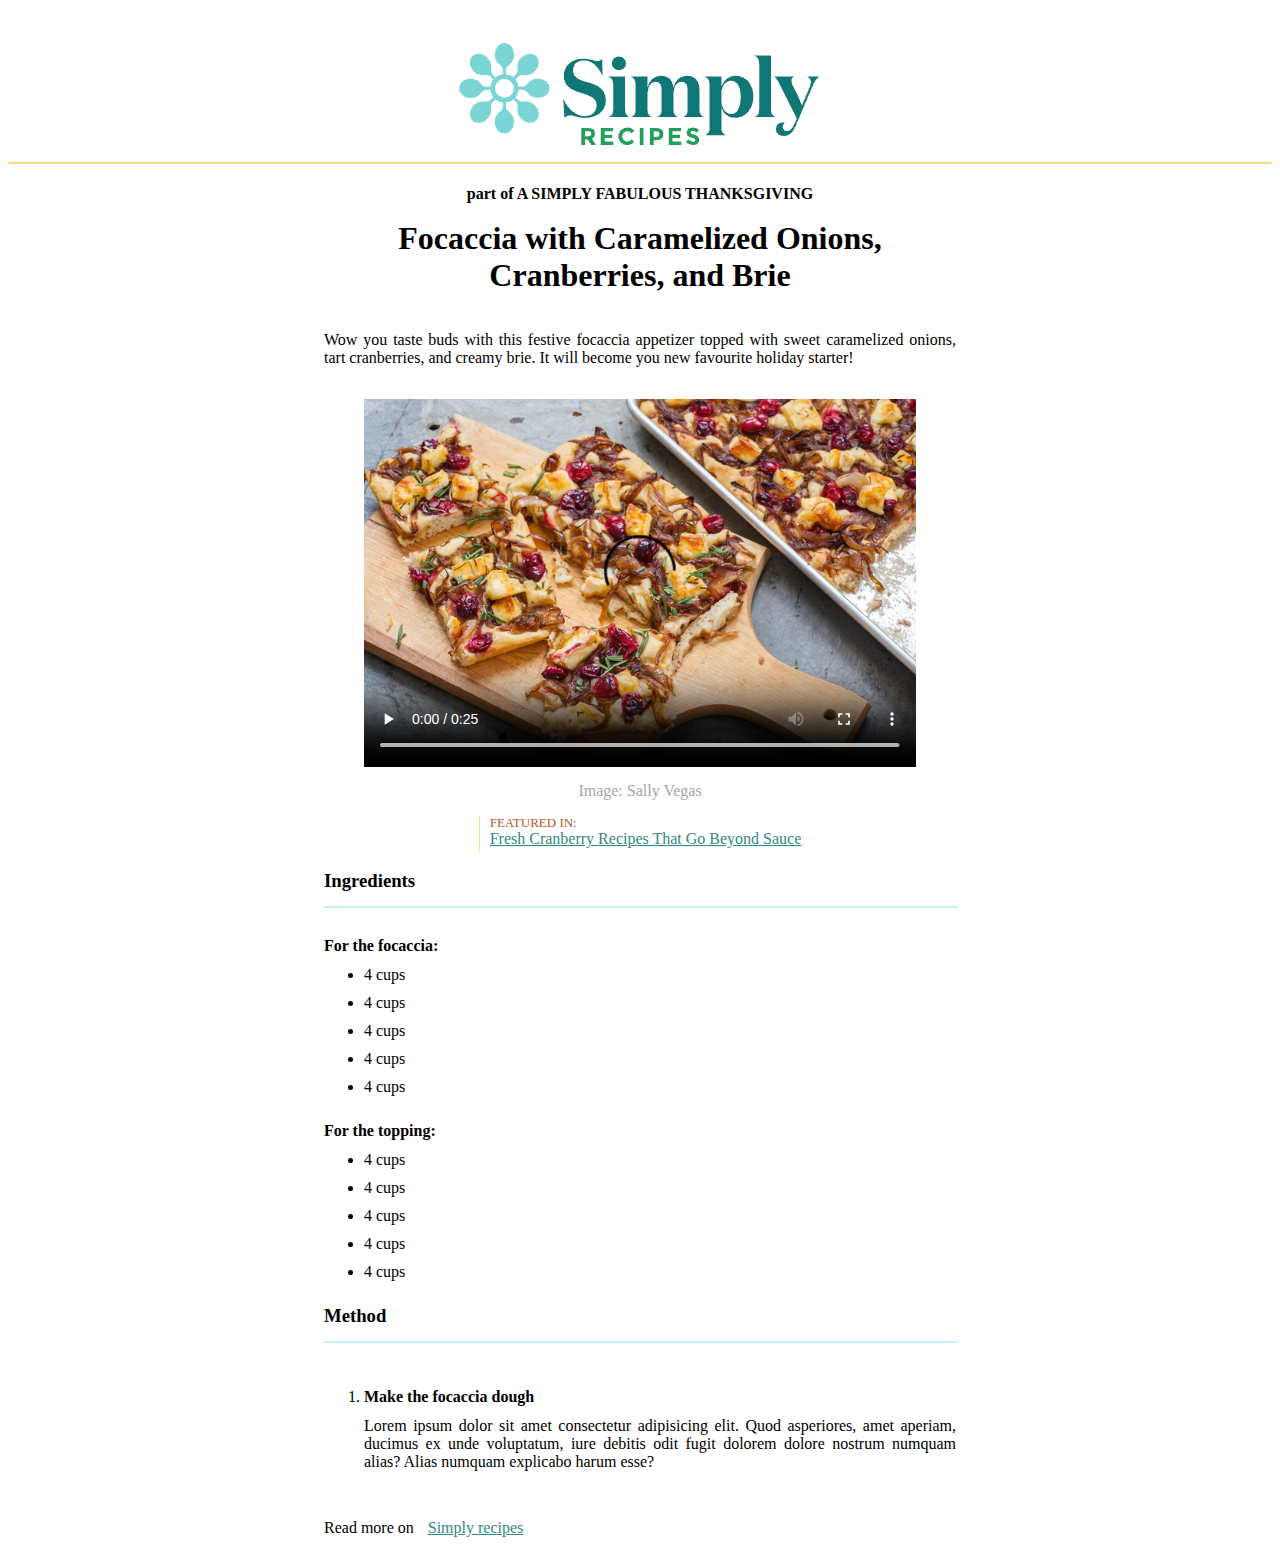
<file: giorno_3/index.html>
<!DOCTYPE html>
<html lang="it">
  <head>
    <meta charset="UTF-8" />
    <meta name="viewport" content="width=device-width, initial-scale=1.0" />
    <title>Creazione layout</title>
    <link rel="stylesheet" href="stylesheet.css" />
  </head>






  <body>



    <header>
      <img src="logo.png" alt="logo" />
      <hr />
      <h4>part of A SIMPLY FABULOUS THANKSGIVING</h4>
    </header>



    <main>
      <h1>
        Focaccia with Caramelized Onions, <br />
        Cranberries, and Brie
      </h1>
      <p>
        Wow you taste buds with this festive focaccia appetizer topped with
        sweet caramelized onions, tart cranberries, and creamy brie. It will
        become you new favourite holiday starter!
      </p>

      <figure>
        <!--<img id="focaccia" src="focaccia.png" alt="immagine di una focaccia" /> -->
        <video controls  poster="focaccia.png">
            <source src="brotsky-bakery.mp4" type="video/mp4">
          </video>
        <figcaption>Image: Sally Vegas</figcaption>
      </figure>
    </main>



    <aside>
      <!-- inserisco un aside perchè è un link che rimanda ad altri contenuti-->
      <div id="lineaverticale">
        <p>FEATURED IN:</p>
        <a href="">Fresh Cranberry Recipes That Go Beyond Sauce</a>
      </div>
    </aside>




    <section>
      <h3>Ingredients</h3>
      <hr />
      <h4>For the focaccia:</h4>
      <ul>
        <li>4 cups</li>
        <li>4 cups</li>
        <li>4 cups</li>
        <li>4 cups</li>
        <li>4 cups</li>
      </ul>

      <h4>For the topping:</h4>
      <ul>
        <li>4 cups</li>
        <li>4 cups</li>
        <li>4 cups</li>
        <li>4 cups</li>
        <li>4 cups</li>
      </ul>
    </section>



    <section>
      <h3>Method</h3>
      <hr />
      <ol>
        <li><h4>Make the focaccia dough</h4></li>
        <p>
          Lorem ipsum dolor sit amet consectetur adipisicing elit. Quod
          asperiores, amet aperiam, ducimus ex unde voluptatum, iure debitis
          odit fugit dolorem dolore nostrum numquam alias? Alias numquam
          explicabo harum esse?
        </p>
      </ol>      
    </section>



    <article>
        <p>Read more on <a href="url">Simply recipes</a>
        </p>
    </article>


  </body>
</html>
</file>
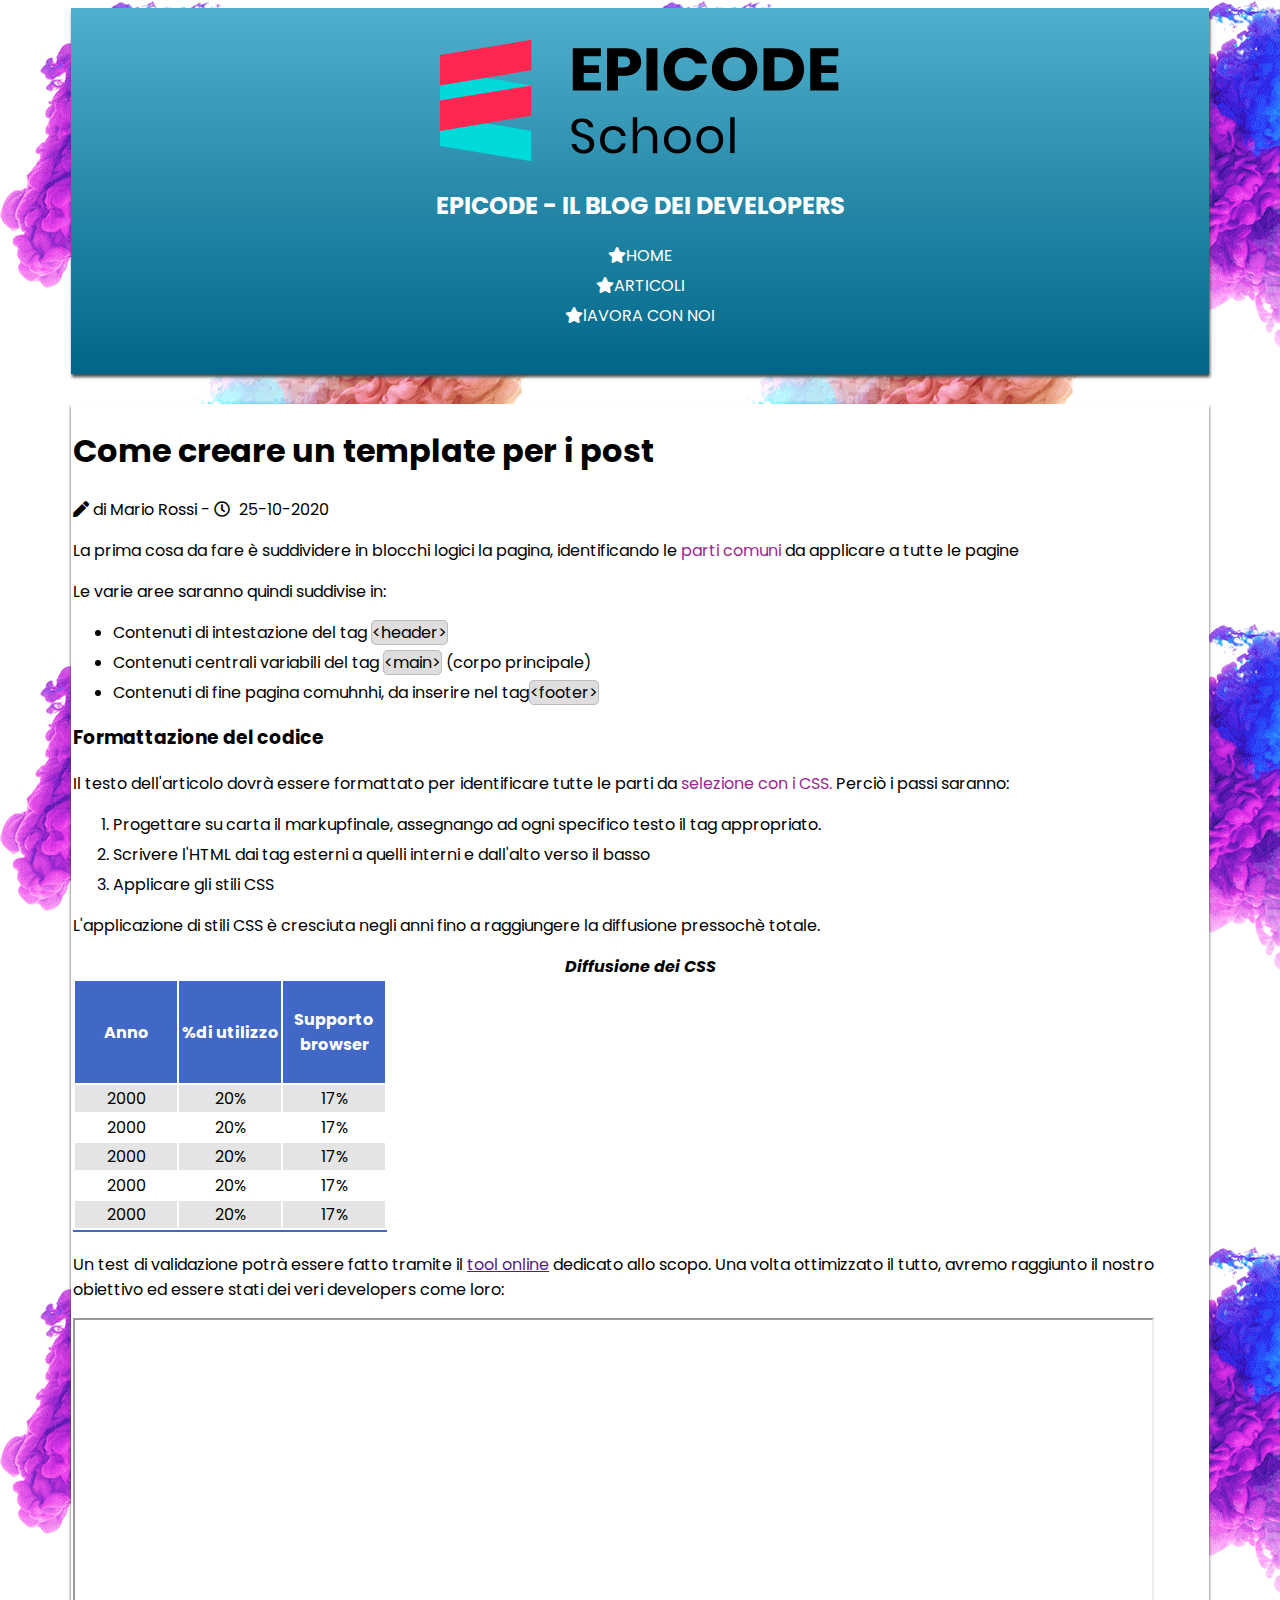
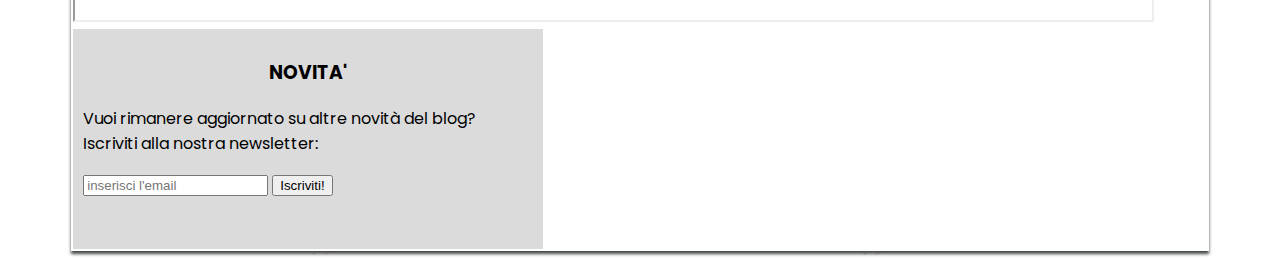
<file: giorno_4/FE-S1-L4-Esercizio/index.html>
<!DOCTYPE html>
<html lang="it">
  <head>
    <meta charset="UTF-8" />
    <meta http-equiv="X-UA-Compatible" content="IE=edge" />
    <meta name="viewport" content="width=device-width, initial-scale=1.0" />
    <title>Esercizio giorno 4</title>

    <link
      rel="stylesheet"
      href="https://cdnjs.cloudflare.com/ajax/libs/font-awesome/6.4.2/css/all.min.css"
      integrity="sha512-z3gLpd7yknf1YoNbCzqRKc4qyor8gaKU1qmn+CShxbuBusANI9QpRohGBreCFkKxLhei6S9CQXFEbbKuqLg0DA=="
      crossorigin="anonymous"
      referrerpolicy="no-referrer"
    />

    <link rel="stylesheet" href="assets/css/style.css" />

    <!--link per icone a stella-->
    <link
      rel="stylesheet"
      href="https://cdnjs.cloudflare.com/ajax/libs/font-awesome/5.15.4/css/all.min.css"
    />

    <!--link per icone penna e orologio-->
    <link
      rel="stylesheet"
      href="https://cdnjs.cloudflare.com/ajax/libs/font-awesome/5.15.4/css/all.min.css"
    />
  </head>








  
  <body>
    <div class="container">
                <header>
                    <img src="../FE-S1-L4-Esercizio/assets/img/logo.svg" alt="logo" />
                    <h2>EPICODE - IL BLOG DEI DEVELOPERS</h2>
                    <ul class="star-list">
                        <li><i class="fas fa-star"> </i>HOME</li>
                        <li><i class="fas fa-star"> </i>ARTICOLI</li>
                        <li><i class="fas fa-star"> </i>lAVORA CON NOI</li>
                    </ul>
                </header>



          <div> <!--contanitore del main-->
              <main>
                <article>
                         <h1>Come creare un template per i post</h1>

                         <div id="caption">
                            <!--caption con icone-->
                            <i class="fas fa-pen"></i>
                            <span>di Mario Rossi -</span>
                            <span class="time-icon"> 25-10-2020</span>
                        </div>

                      <div>
                        <p>
                           La prima cosa da fare è suddividere in blocchi logici la pagina,
                           identificando le <span>parti comuni</span> da applicare a tutte le pagine
                        </p>
                     </div>








                    <div > <!--elenco non ordinato-->
                       <p>Le varie aree saranno quindi suddivise in:</p>

                       <ul>
                          <li>Contenuti di intestazione del tag <span><code>&lt;header&gt;</code></span></li>
                          <li>Contenuti centrali variabili del tag <span><code>&lt;main&gt;</code></span> (corpo principale)</li>
                          <li>Contenuti di fine pagina comuhnhi, da inserire nel tag<span><code>&lt;footer&gt;</code></span></li>
                       </ul>
                    </div>




            <div> <!--elenco ordinato-->
               <h3>Formattazione del codice</h3>
               <p>Il testo dell'articolo dovrà essere formattato per identificare tutte le parti da <span>selezione con i CSS.</span>
                   Perciò i passi saranno:</p>

              <ol>
                <li>Progettare su carta il markupfinale, assegnango ad ogni specifico testo il tag appropriato.</li>
                <li>Scrivere l'HTML dai tag esterni a quelli interni e dall'alto verso il basso</li>
                <li>Applicare gli stili CSS</li>
              </ol>
               <p>L'applicazione di stili CSS è cresciuta negli anni fino a raggiungere la diffusione pressochè totale.
               </p>
           </div>







            <!--div con tabella-->
            <div id="table">
           
            <caption><em><strong>Diffusione dei CSS</strong></em></caption>
            <table>                   
              
              <thead>
              <tr>
                <th>Anno</th>
                <th>%di utilizzo</th>
                <th>Supporto browser</th>
              </tr>
            </thead>
            <tbody>
            <tr>
              <td>2000</td>
              <td>20%</td>
              <td>17%</td>
            </tr>
            
            <tr>
              <td>2000</td>
              <td>20%</td>
              <td>17%</td>
            </tr>
            
            <tr>
              <td>2000</td>
              <td>20%</td>
              <td>17%</td>
            </tr>
            <tr>
              <td>2000</td>
              <td>20%</td>
              <td>17%</td>
            </tr>
            <tr>
              <td>2000</td>
              <td>20%</td>
              <td>17%</td>            
            </tr>
          </tbody>
            </table>
          </div>



<!--video-->
           <div>
           <p>Un test di validazione potrà essere fatto tramite il
            <a href="">tool online</a> dedicato allo scopo. Una volta
            ottimizzato il tutto, avremo raggiunto il nostro obiettivo ed essere stati dei veri
            developers come loro:
           </p>

           <iframe src="https://www.youtube.com/embed/dvOvHXruEDM"
           title="YouTube video player"
           allow="accelerometer; autoplay; clipboard-write; encrypted-media; gyroscope; picture-in-picture"
           allowfullscreen>
          </iframe>


    </div>


<!--form-->
             <div id="form">
                 <h3>NOVITA'</h3>
                 <P>Vuoi rimanere aggiornato su altre novità del blog?
                    Iscriviti alla nostra newsletter:
                 </P>


                <form action="">
                  <label for="email"></label>
                  <input type="email" id="email" name="email" placeholder="inserisci l'email">
                  <button type="submit">Iscriviti!</button>
               </form>
             </div>

             
    </article>          
  </main>
  





  <aside>
    <div>
      
     


    </div>
    </aside>
</div>
  
             





      <footer>




      </footer>



  
  </body>
</html>
</file>
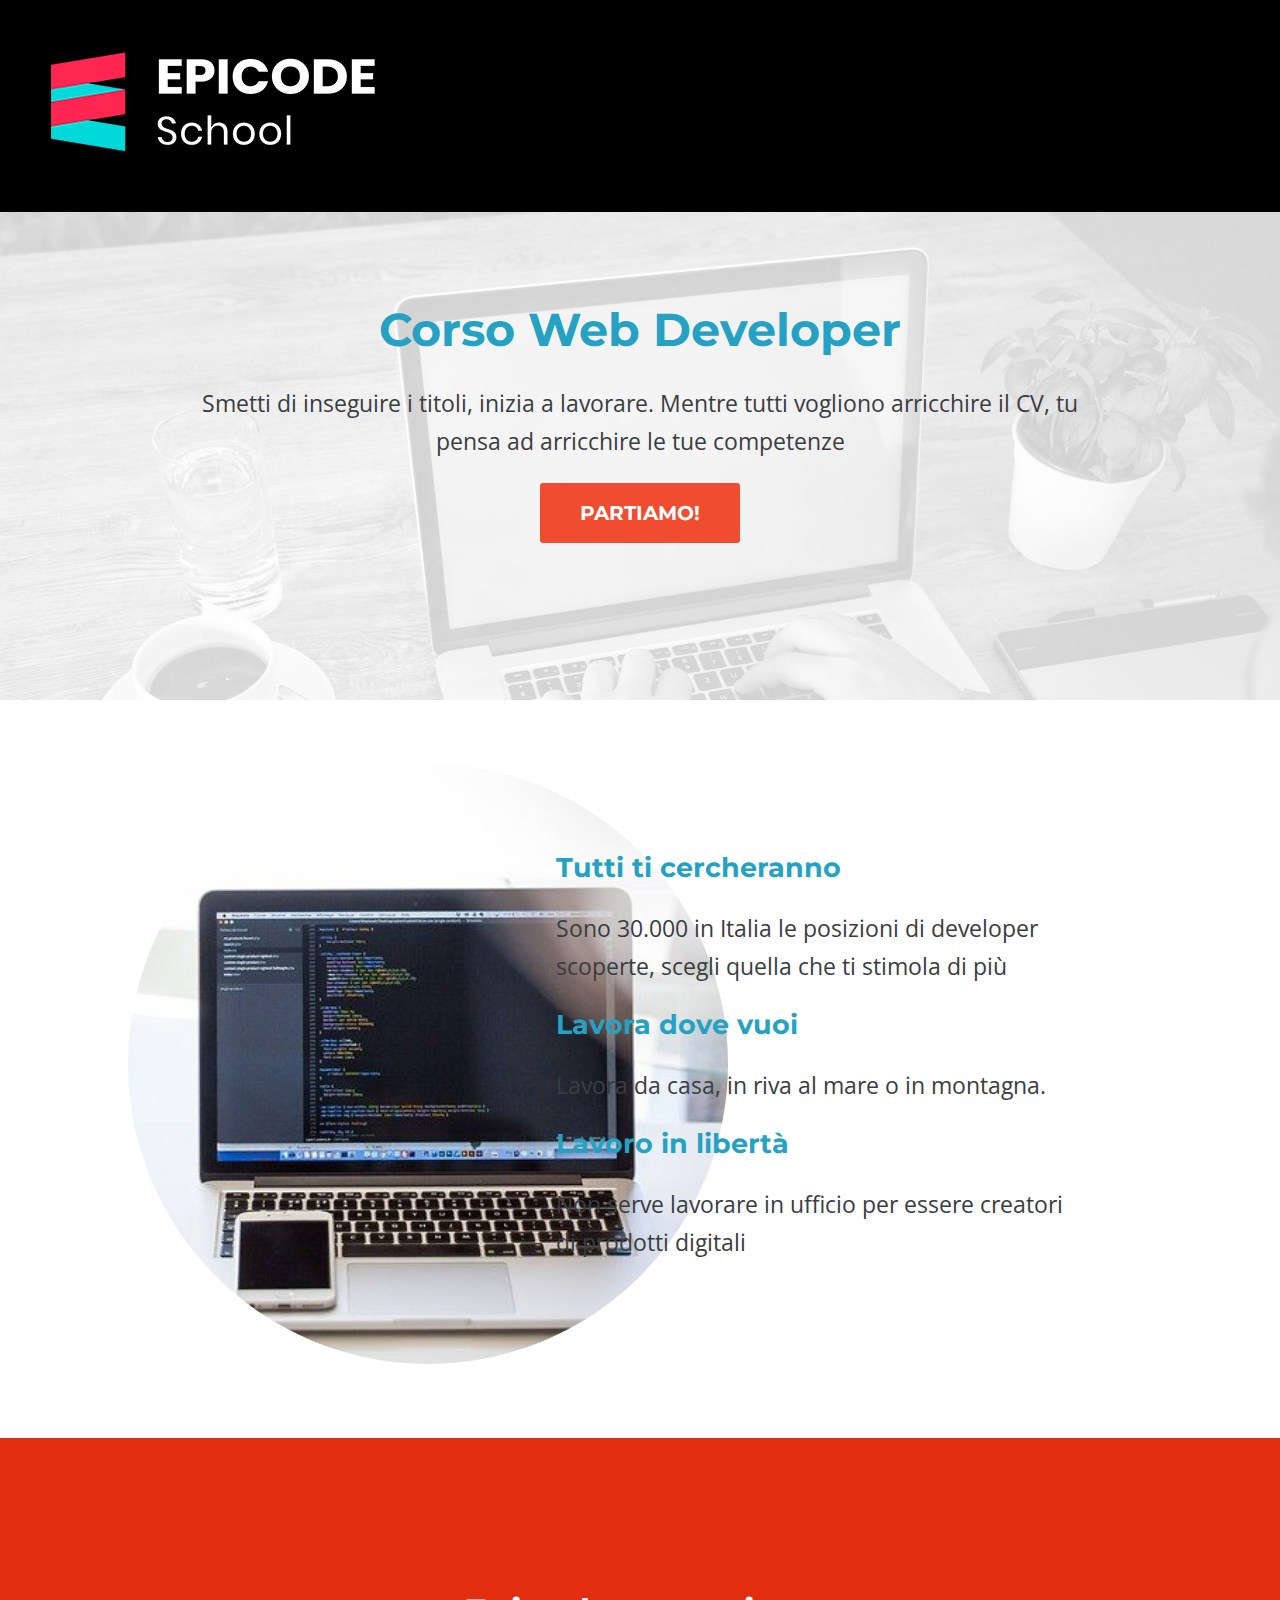
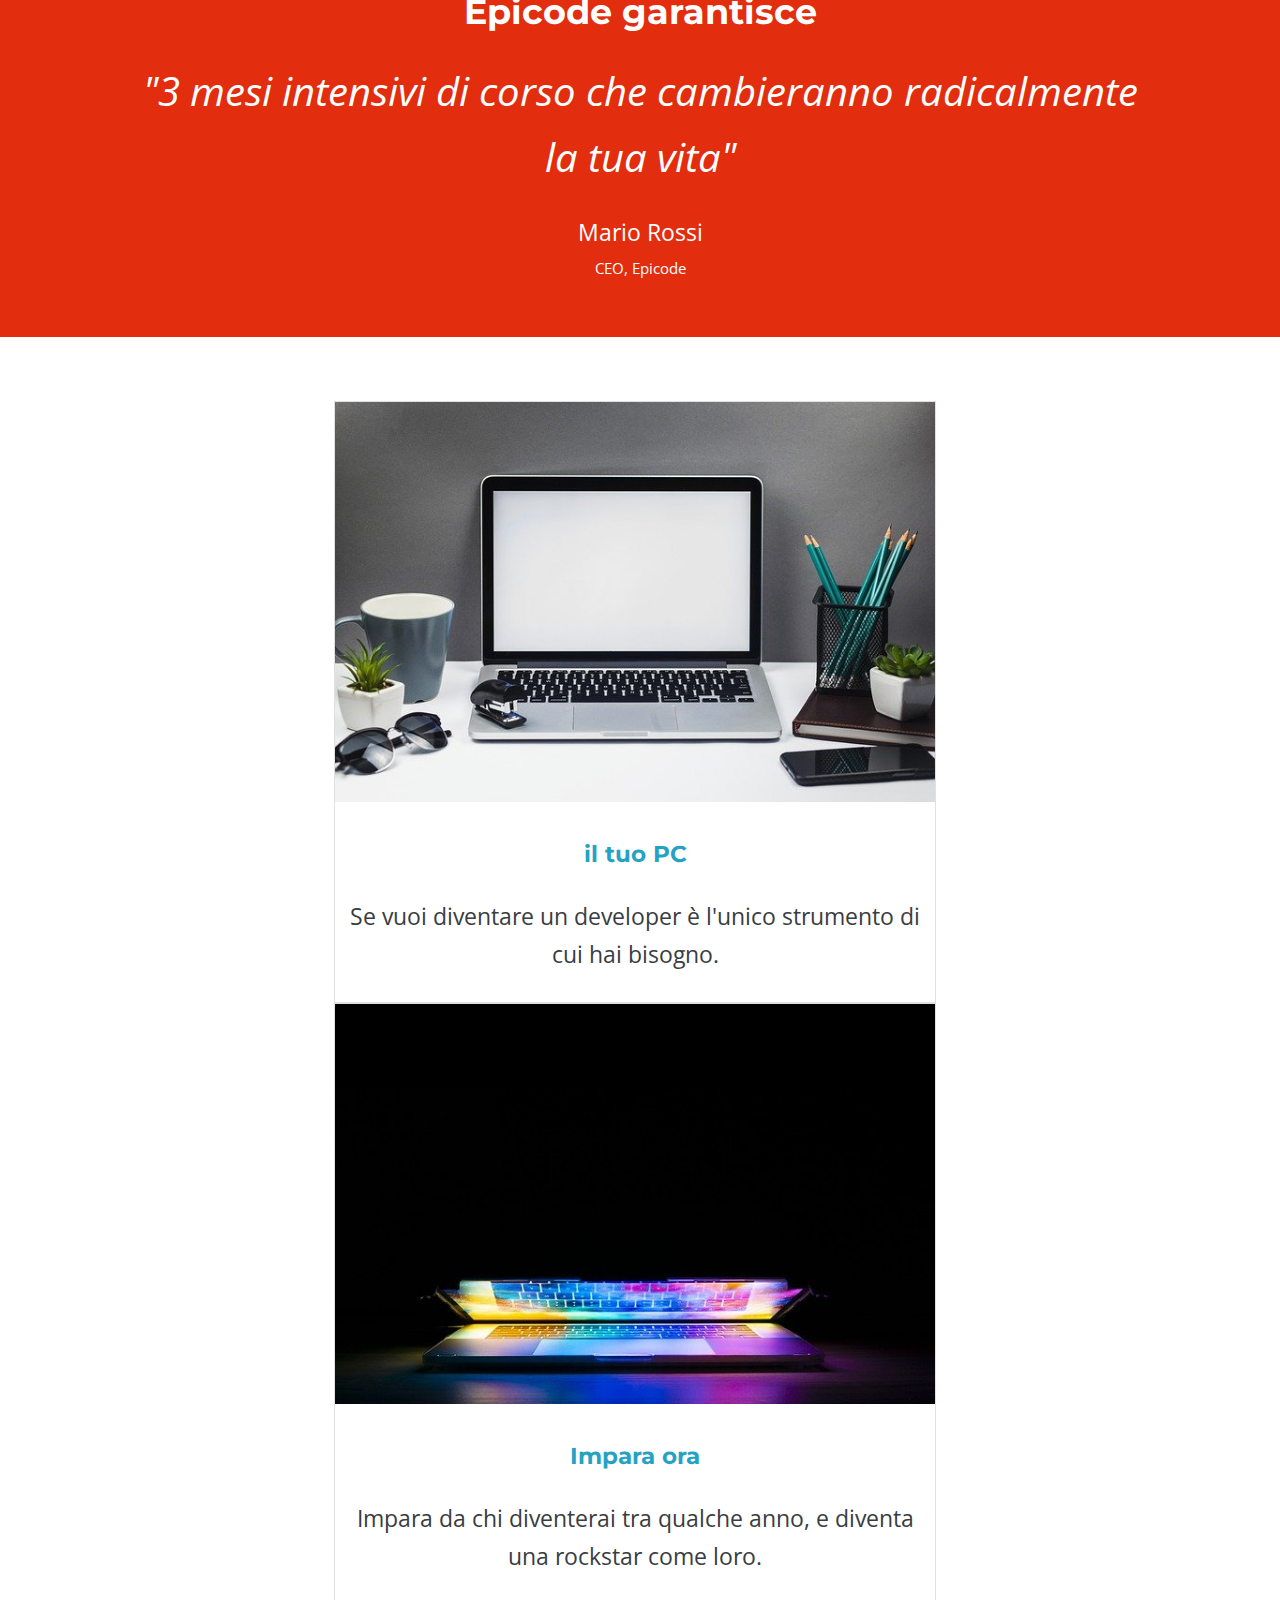
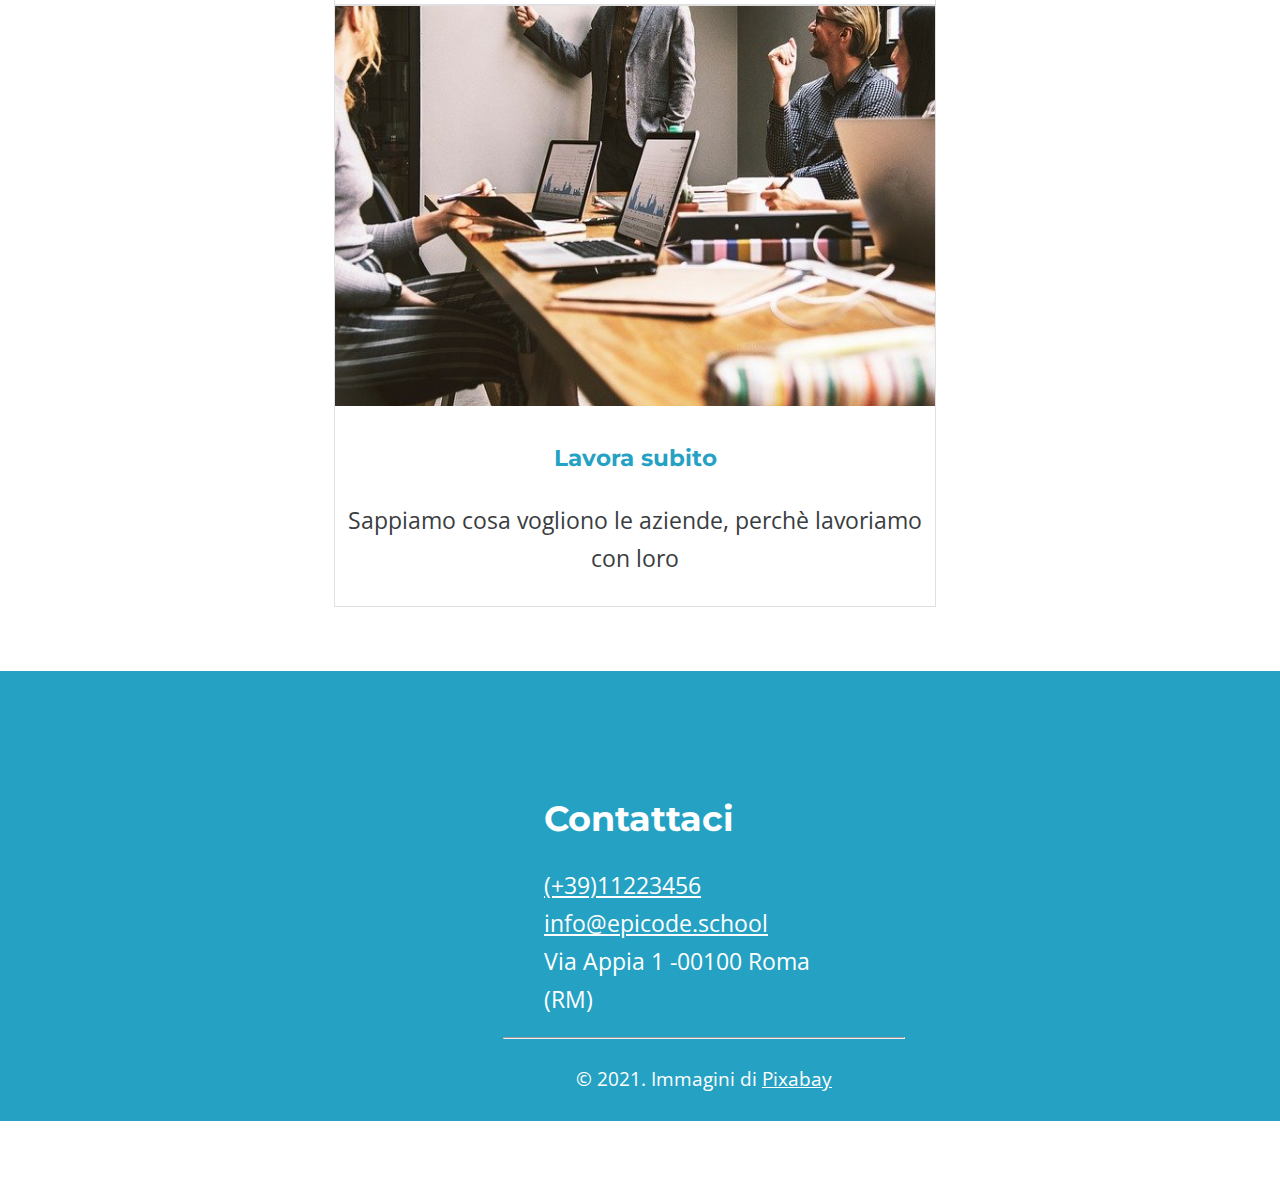
<file: index_desktop.html>
<!DOCTYPE html>
<html lang="it">
  <head>
    <meta charset="UTF-8" />
    <meta name="viewport" content="width=device-width, initial-scale=1.0" />
    <title>WEbsite Desktop</title>

    <link
      rel="stylesheet"
      href="https://cdnjs.cloudflare.com/ajax/libs/font-awesome/6.4.2/css/all.min.css"
      integrity="sha512-z3gLpd7yknf1YoNbCzqRKc4qyor8gaKU1qmn+CShxbuBusANI9QpRohGBreCFkKxLhei6S9CQXFEbbKuqLg0DA=="
      crossorigin="anonymous"
      referrerpolicy="no-referrer"
    />

    <link rel="stylesheet" href="../giorno_5_exam/style_desktop.css" />
  </head>

  <body>
    <header>
      <div>
        <img
          src="../giorno_5_exam/S1-L5/Esercizio/images/logo.png"
          alt="logo"
        />
      </div>
    </header>

    <main>
      <article>
        <!--BANNER-->
        <div class="banner">
          <h1>Corso Web Developer</h1>
          <p>
            Smetti di inseguire i titoli, inizia a lavorare. Mentre tutti
            vogliono arricchire il CV, tu <br />
            pensa ad arricchire le tue competenze
          </p>
          <button><a href="#footer">partiamo!</a></button>
        </div>

        <!--CENTRO-->
        <section>
          <div id="container">
            <div class="item">
              <img
                id="laptop"
                src="../giorno_5_exam/S1-L5/Esercizio/images/notebook.jpg"
                alt="laptop"
              />
            </div>

            <div class="item1">
              <h3>Tutti ti cercheranno</h3>
              <p>
                Sono 30.000 in Italia le posizioni di developer scoperte, scegli
                quella che ti stimola di più
              </p>

              <h3>Lavora dove vuoi</h3>
              <p>Lavora da casa, in riva al mare o in montagna.</p>

              <h3>Lavoro in libertà</h3>
              <p>
                Non serve lavorare in ufficio per essere creatori di prodotti
                digitali
              </p>
            </div>
          </div>
        </section>
      </article>

      <!--BANNER ROSSO-->
      <aside>
        <h2>Epicode garantisce</h2>
        <cite
          >"3 mesi intensivi di corso che cambieranno radicalmente la tua
          vita"</cite
        >
        <p>Mario Rossi</p>
        <p>CEO, Epicode</p>
      </aside>

      <!-- 3 BLOCCHI-->

      <article>
        <div class="box">
          <div class="box1">
            <img
              src="../giorno_5_exam/S1-L5/Esercizio/images/foto1.jpg"
              alt="foto laptop"
            />

            <h4>il tuo PC</h4>
            <p>
              Se vuoi diventare un developer è l'unico strumento di cui hai
              bisogno.
            </p>
          </div>

          <div class="box2">
            <img
              src="../giorno_5_exam/S1-L5/Esercizio/images/foto2.jpg"
              alt="laptop luci colorate"
            />
            <h4>Impara ora</h4>
            <p>
              Impara da chi diventerai tra qualche anno, e diventa una rockstar
              come loro.
            </p>
          </div>

          <div class="box3">
            <img
              src="../giorno_5_exam/S1-L5/Esercizio/images/foto3.jpg"
              alt="utenti in ufficio"
            />
            <h4>Lavora subito</h4>
            <p>Sappiamo cosa vogliono le aziende, perchè lavoriamo con loro</p>
          </div>
        </div>
      </article>

      <!--FOOTER-->

      <footer>
        <div id="footer">
          <div class="link">
            <!---->

            <div id="telefono">
              <h2>Contattaci</h2>
              <i class="fa-solid fa-square-phone"></i>
              <a href="(+39)11223456">(+39)11223456</a>
            </div>

            <div id="mail">
              <i class="fa-solid fa-square-envelope"></i>
              <a href="mailto:info@epicode.school">info@epicode.school</a>
            </div>

            <div id="maps">
              <i class="fa-solid fa-square-arrow-up-right"></i>
              <a
                href="https://www.google.it/maps/place/Via+Appia+Nuova,+1,+00182+Roma+RM/@41.8853618,12.5076701,17z/data=!4m6!3m5!1s0x132f61eb2cdeae4d:0x761e6807ab66ea9e!8m2!3d41.8853618!4d12.510245!16s%2Fg%2F11cs6_ch94?entry=ttu"
              >
                Via Appia 1 -00100 Roma (RM)</a
              >
             
            </div>

            <hr />

            <small
              >&copy; 2021. Immagini di
              <a href="https://pixabay.com/it/">Pixabay</a>
            </small>
          </div>
          <!--link-->
        </div>
        <!--id-->
      </footer>
    </main>
  </body>
</html>
</file>
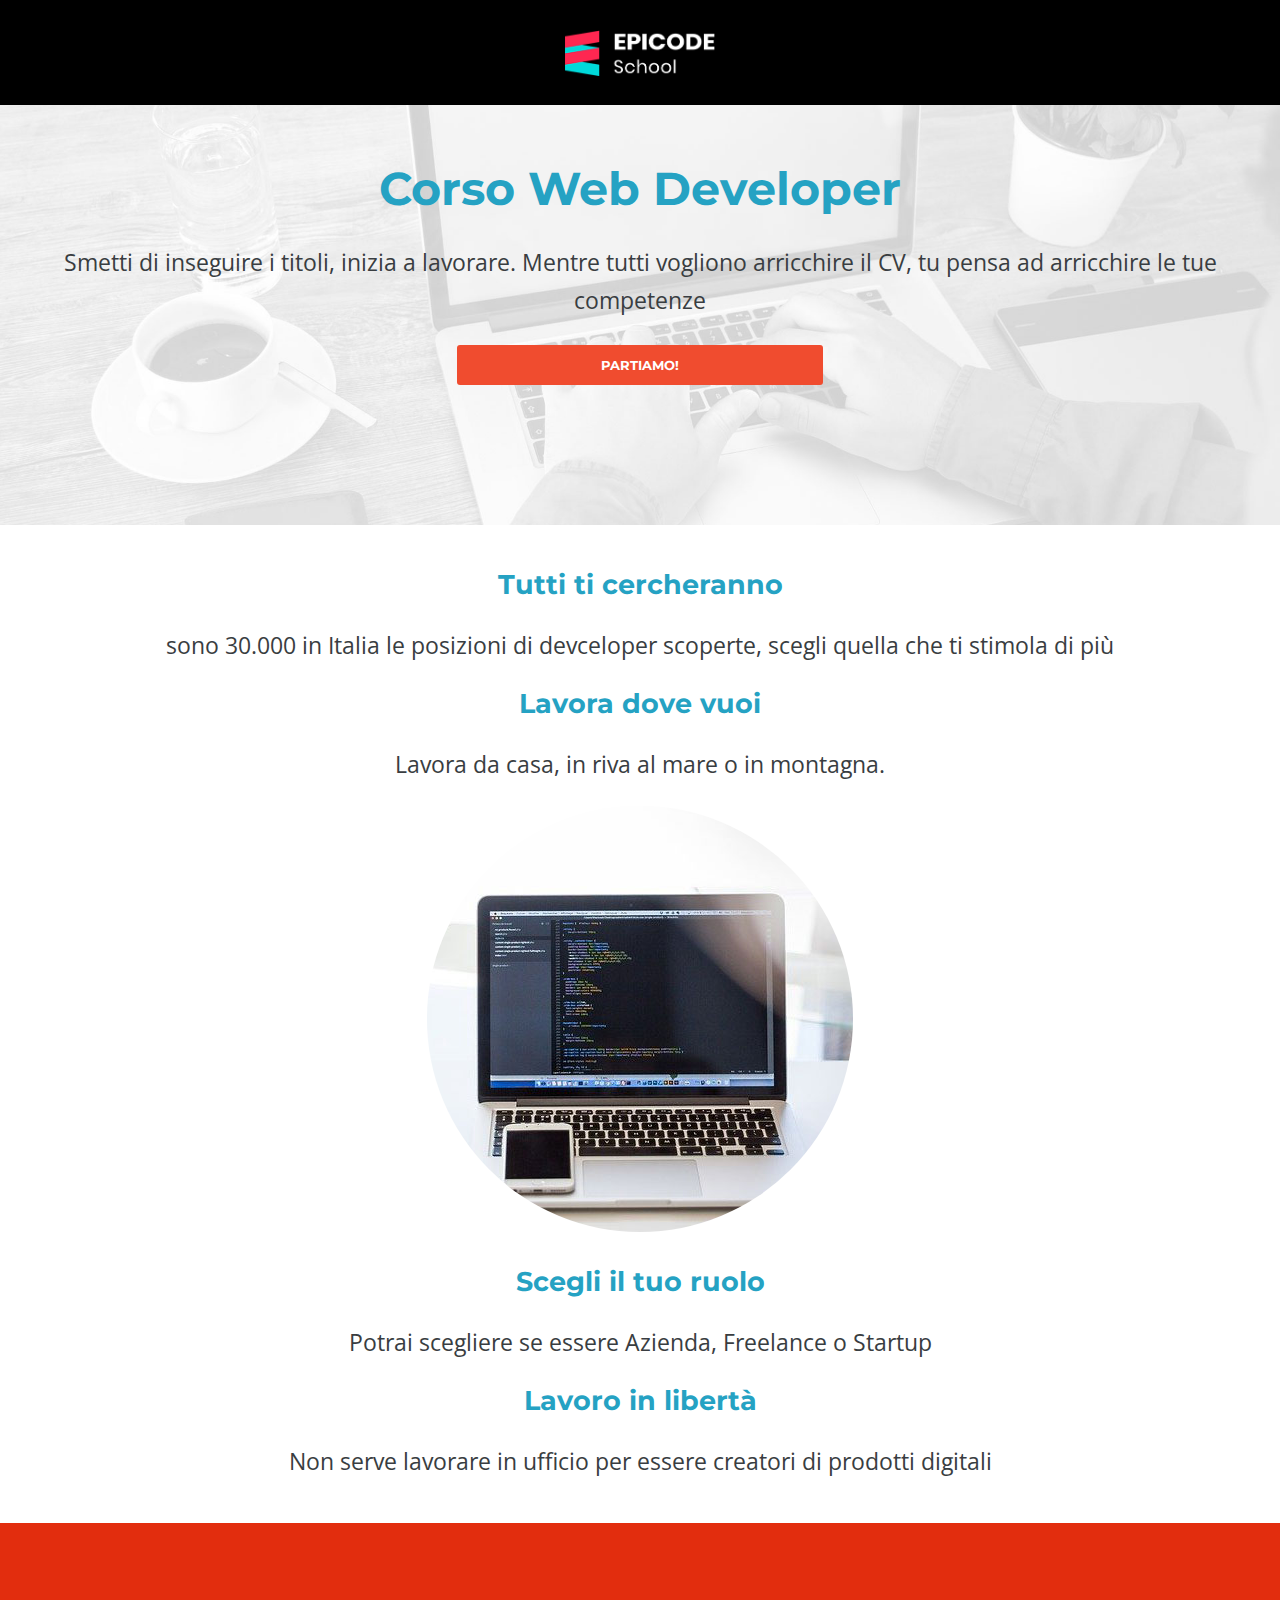
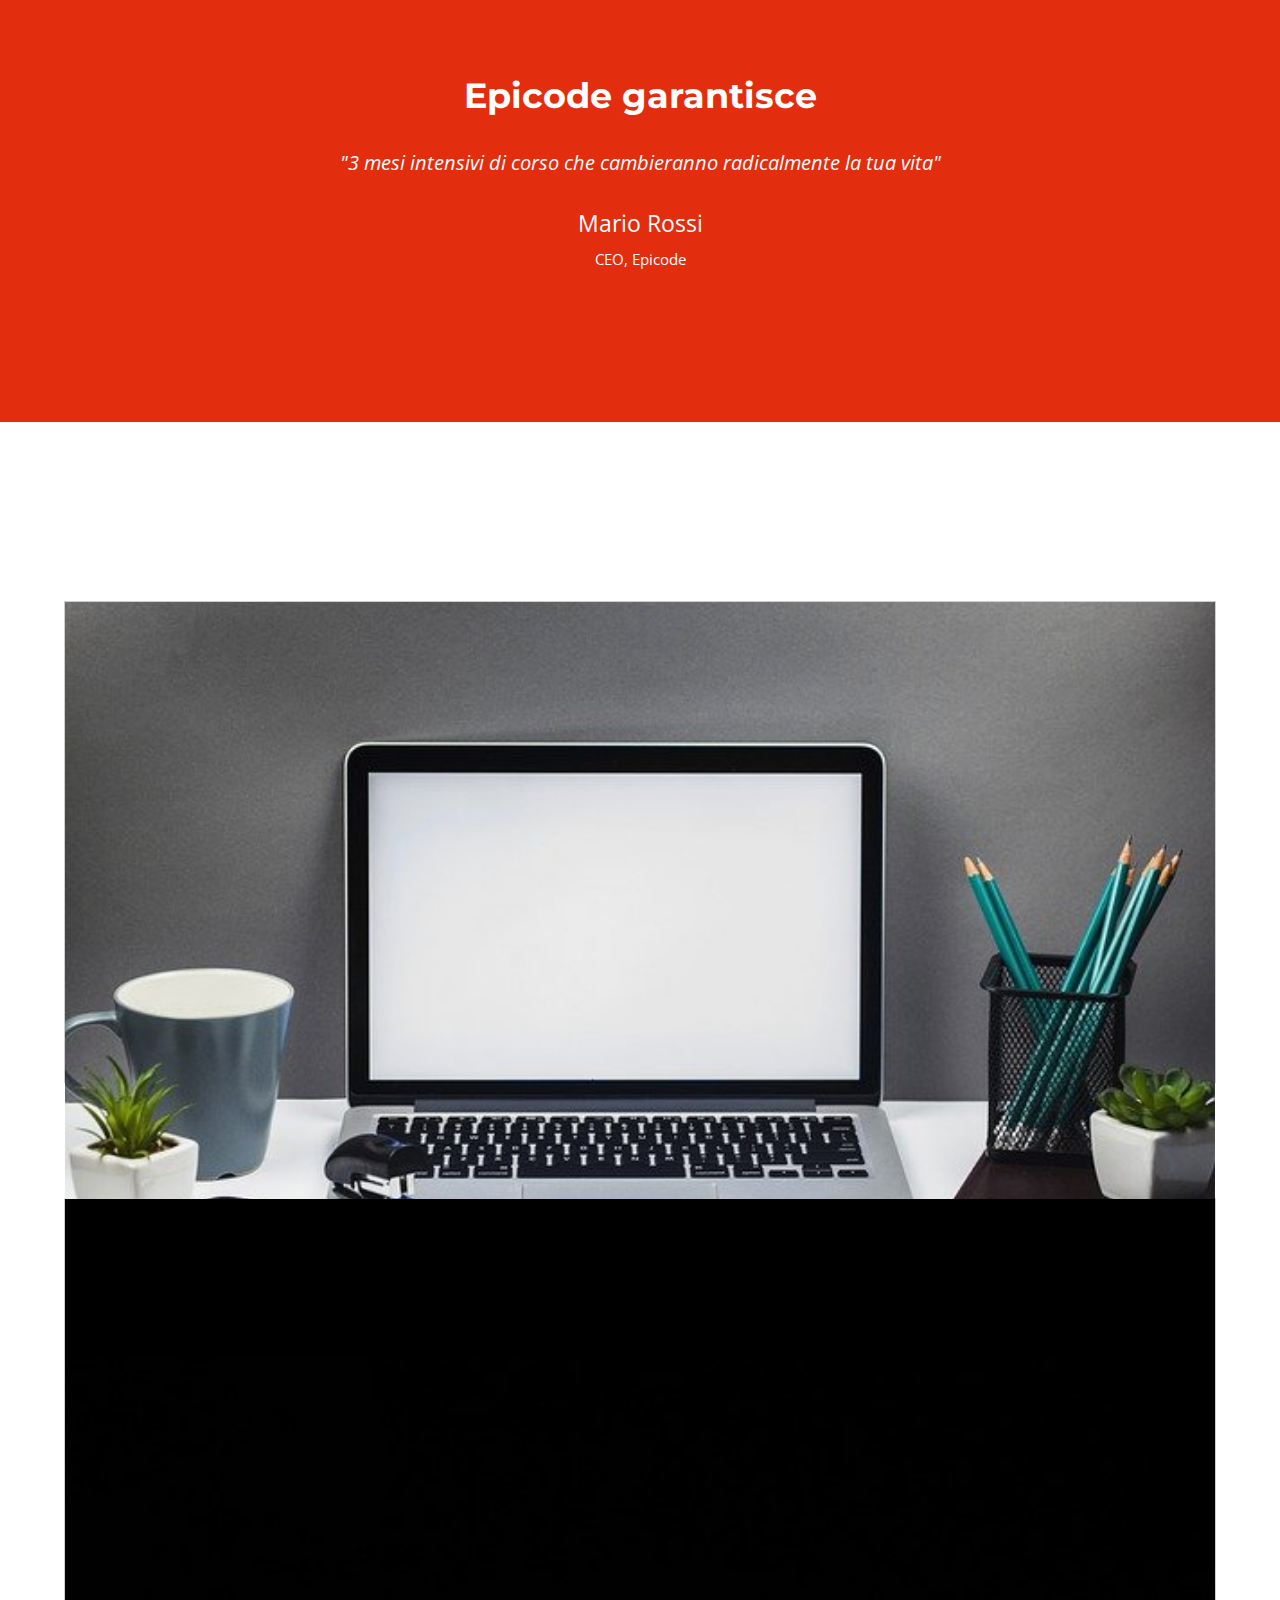
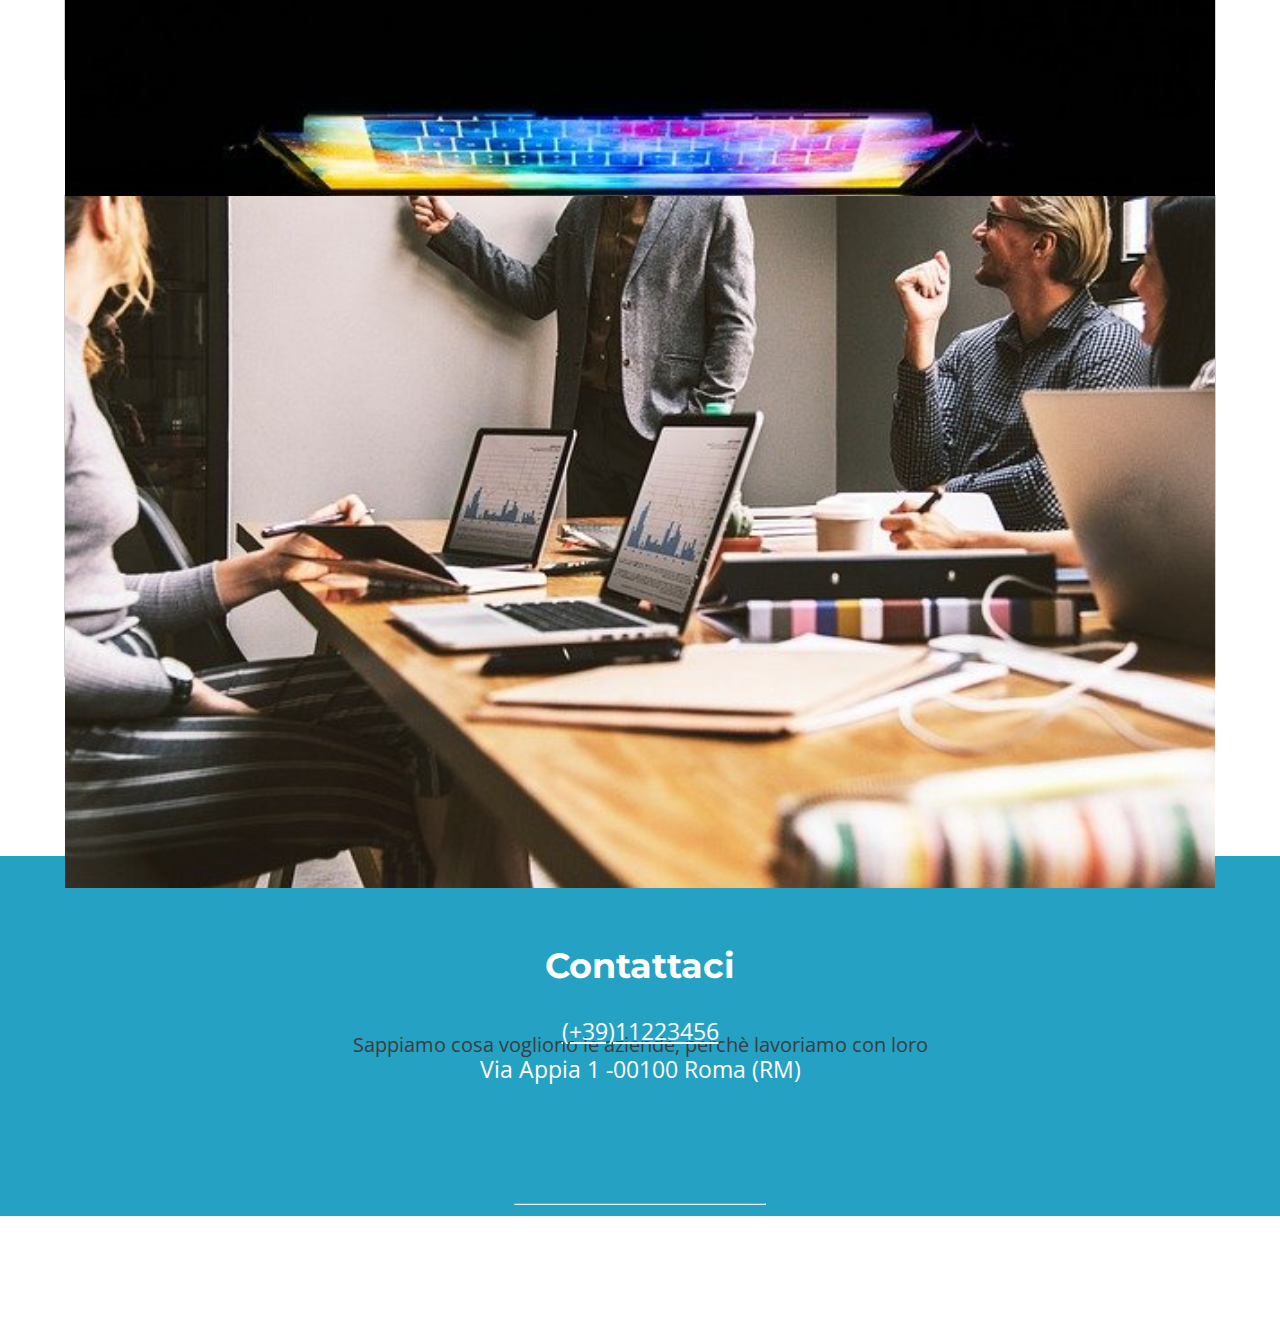
<file: index_mobile.html>
<!DOCTYPE html>
<html lang="it">
  <head>
    <meta charset="UTF-8" />
    <meta name="viewport" content="width=device-width, initial-scale=1.0" />
    <title>Website Mobile</title>

    <!--link font awesome-->
    <link
      rel="stylesheet"
      href="https://cdnjs.cloudflare.com/ajax/libs/font-awesome/6.4.2/css/all.min.css"
      integrity="sha512-z3gLpd7yknf1YoNbCzqRKc4qyor8gaKU1qmn+CShxbuBusANI9QpRohGBreCFkKxLhei6S9CQXFEbbKuqLg0DA=="
      crossorigin="anonymous"
      referrerpolicy="no-referrer"
    />

    <link rel="stylesheet" href="style_mobile.css" />
  </head>

  <body>
    <header>
      <img src="../giorno_5_exam/S1-L5/Esercizio/images/logo.png" alt="logo" />
    </header>

    <main>
      <article>
        <!--BANNER-->
        <div class="banner">
          <h1>Corso Web Developer</h1>
          <p>
            Smetti di inseguire i titoli, inizia a lavorare. Mentre tutti
            vogliono arricchire il CV, tu pensa ad arricchire le tue competenze
          </p>
          <button><a href="#footer">partiamo!</a></button>
        </div>

        <!--CENTRO-->
        <section class="text">
          <h3>Tutti ti cercheranno</h3>
          <p>
            sono 30.000 in Italia le posizioni di devceloper scoperte, scegli
            quella che ti stimola di più
          </p>

          <h3>Lavora dove vuoi</h3>
          <p>Lavora da casa, in riva al mare o in montagna.</p>

          <img
            id="laptop"
            src="../giorno_5_exam/S1-L5/Esercizio/images/notebook.jpg"
            alt="laptop"
          />

          <h3>Scegli il tuo ruolo</h3>
          <p>Potrai scegliere se essere Azienda, Freelance o Startup</p>

          <h3>Lavoro in libertà</h3>
          <p>
            Non serve lavorare in ufficio per essere creatori di prodotti
            digitali
          </p>
        </section>
      </article>






      <!--BANNER ROSSO-->
      <aside>
        <h2>Epicode garantisce</h2>
        <cite
          >"3 mesi intensivi di corso che cambieranno radicalmente la tua
          vita"</cite
        >
        <p>Mario Rossi</p>
        <p>CEO, Epicode</p>
      </aside>








      <article>
        <div class="box">
          <div class="box1">
            <img
              src="../giorno_5_exam/S1-L5/Esercizio/images/foto1.jpg"
              alt="foto laptop"
            />
            <h4>il tuo PC</h4>
            <p>
              Se vuoi diventare un developer è l'unico strumento di cui hai
              bisogno.
            </p>
          </div>

          <div class="box1">
            <img
              src="../giorno_5_exam/S1-L5/Esercizio/images/foto2.jpg"
              alt="laptop luci colorate"
            />
            <h4>Impara ora</h4>
            <p>
              Impara da chi diventerai tra qualche anno, e diventa una rockstar
              come loro.
            </p>
          </div>

          <div class="box1">
            <img
              src="../giorno_5_exam/S1-L5/Esercizio/images/foto3.jpg"
              alt="utenti in ufficio"
            />
            <h4>Lavora subito</h4>
            <p>Sappiamo cosa vogliono le aziende, perchè lavoriamo con loro</p>
          </div>
        </div>
      </article>
    </main>




<!--FOOTER-->
      <footer>
        <div id="footer">

            <div id="telefono">
               <h2>Contattaci</h2>
                      <i class="fa-solid fa-square-phone"></i>
                       <a href="(+39)11223456">(+39)11223456</a>                      
           </div>




          



          <div id="maps">
            <i class="fa-solid fa-square-arrow-up-right"></i>
          <a href="https://www.google.it/maps/place/Via+Appia+Nuova,+1,+00182+Roma+RM/@41.8853618,12.5076701,17z/data=!4m6!3m5!1s0x132f61eb2cdeae4d:0x761e6807ab66ea9e!8m2!3d41.8853618!4d12.510245!16s%2Fg%2F11cs6_ch94?entry=ttu"
          > Via Appia 1 -00100 Roma (RM)</a>          
        </div>

        <hr>

        <small>&copy; 2021. Immagini di <a href="https://pixabay.com/it/">Pixabay</a> </small>

        </div>
      </footer>
   





  </body>
</html>
</file>
<file: giorno_3/stylesheet.css>
body{
    display: flex;
    justify-content: center;
    flex-direction: column;
    margin-top: 40px;
   
    
}


header{
    text-align: center;
}

header hr{ 
    border: 1px solid #FFDD87;   
}



main{
    display: flex;
    justify-content: center;
    flex-direction: column;
    
    width: 50%;
    margin: auto;
   text-align: justify;
  
}


 h1{
    text-align: center;
 }




/* immagine e didascalia*/
 figure{
    display: flex;
    flex-direction: column;
    justify-content: center;
 }

 #focaccia{
    box-shadow: 5px 5px 5px rgb(221, 221, 221);
   border-radius: 5px;
   font-style: normal;
 }

 figcaption{  /* didascalia*/
    color: gray ;
    opacity: 0.7;
    text-align: center;
    margin-top: 15px;
 }






/* contenuto dell'aside*/
 a{
    color: #328889;
 }

 a:hover{
        color: #d69a18;
 }
  aside p{
    color: #BB5625;
    margin-bottom: -1px;
    font-size: 13px;
    
  }





aside{
    display: flex;    
    flex-direction: column;     
    justify-content: center;
    margin: auto;
    text-align: left;
     
    
}
/* creazione linea verticale con un div*/
#lineaverticale{
    
    border-left: 1px solid #FFDD87;
    height: 35px;   

}

#lineaverticale p,a{
    margin-left: 10px;
    margin-top: -1px;

}





section{
    display: flex;
    justify-content: center;
    flex-direction: column;
    
    width: 50%;
    margin: auto;
   text-align: justify;
}

section>hr{
    border: 1px solid #C4F3F2;
    width: 100%;
    margin-top: -5px;
}

h4{ 
    margin-bottom: -5px;

}
ul{
    margin-bottom: -5px;
}

li{
    margin-bottom: 10px;
}


/* ponendo questo all'inizio, posso evitare di definire le caratteristiche di ogni contenitore*/
article, section, main {
    display: flex;
    justify-content: center;
    flex-direction: column;
    
    width: 50%;
    margin: auto;
   text-align: justify;
}
</file>
<file: giorno_4/FE-S1-L4-Esercizio/assets/css/style.css>
/* IMPOSTAZIONI GENERALI */


  @import url('https://fonts.googleapis.com/css2?family=Poppins:ital,wght@0,100;0,200;0,300;0,400;0,500;0,600;0,700;0,800;0,900;1,100;1,200;1,300;1,400;1,500;1,600;1,700;1,800;1,900&display=swap');


body{ 
  font-family:'Poppins', sans-serif;
  background-image: url("../img/sfondo.png");
}


.container{
    
    width: 90%;     
    margin: auto;
   
}
/* HEADER */

header{
    background: linear-gradient(to bottom, #50afcc, #006688 );
    box-shadow: 1px 3px 3px rgb(69, 72, 73);
    text-align: center;
    padding: 30px;
}

header h2{
    color: rgb(255, 255, 255);
}

.star-list{
    list-style: none;
    padding: 0;
}



.star-list i{
color: white;

}


header li{
    color: white;
}
/* MAIN */
main{
    
}
/* ELEMENTI NEL MAIN - ARTICLE */
article{
    background-color: white;
    box-shadow: 0px 3px 3px rgb(69, 72, 73);
    margin-top: 30px;
    padding: 2px;
    
}

.caption{
    color: #888;
    font-size: 14px;
    display: flex;
    align-items: center;
}

.caption::before{
    content: "\f303"; /* Codice dell'icona della penna */
      font-family: "Font Awesome 5 Free";
      margin-right: 5px;
}

.time-icon::before{
    content: "\f017"; /* Codice dell'icona dell'orologio */
    font-family: "Font Awesome 5 Free";
    margin-right: 5px;

}

p>span{
    color: #9C2690;

}

code{
    background-color: #dfdddd;
    border-radius: 5px;
    border: 1px solid rgb(190, 189, 189);
    font-family: inherit; /* in questo modo prende il font della <p>*/
}

li{
    margin-bottom: 5px;
}
/* TABELLE */



#table{
    text-align: center;

}
table{
   text-align: center; 
   border-bottom: 2px solid #4167C7;
    margin-bottom: 20px;
}
 th, td{
    
      
 }
 th {
    width: 100px;
    height: 100px;
    background-color: #4167C7;
    color: white;
    
  }


  tr:nth-child(odd) {
    background-color: #e4e4e4;
  }

  

/* FORM */
#form{
    width: 450px;
    height: 200px;
    background-color: rgb(219, 219, 219);
    padding: 10px;
    
    
}
#form h3{
    text-align: center;
}
 
iframe{
    width: 95%;
    height: 300px;
}

/* ELEMENTI NELL' ASIDE */



/* FOOTER */
</file>
<file: giorno_5_exam/style_desktop.css>
@import url('https://fonts.googleapis.com/css2?family=Open+Sans:ital,wght@0,300;0,400;0,500;0,600;0,700;0,800;1,300;1,400;1,500;1,600;1,700;1,800&family=Poppins:ital,wght@0,100;0,200;0,300;0,400;0,500;0,600;0,700;0,800;0,900;1,100;1,200;1,300;1,400;1,500;1,600;1,700;1,800;1,900&display=swap');

@import url('https://fonts.googleapis.com/css2?family=Montserrat:wght@700&family=Open+Sans:ital,wght@0,300;0,400;0,500;0,600;0,700;0,800;1,300;1,400;1,500;1,600;1,700;1,800&family=Poppins:ital,wght@0,100;0,200;0,300;0,400;0,500;0,600;0,700;0,800;0,900;1,100;1,200;1,300;1,400;1,500;1,600;1,700;1,800;1,900&display=swap');

html, body{
  margin: 0;
  padding: 0;
  box-sizing: border-box;
  line-height: 1.65;
  font-size: 1.2em;
}


body{
  color: #393d41;
  font-family: 'Open Sans', sans-serif;  
  
}



/* HEADER*/
header{
    background-color: black;    
    padding: 4%;  
    
}




/* BANNER*/
.banner{
   
    background-image: url("../giorno_5_exam/S1-L5/Esercizio/images/banner.jpg") ;
    background-size: cover;
    
    background-repeat: no-repeat;
    height: 40vh;  
    padding: 5%;
    text-align: center;
}

.banner h1{
    font-size: 2em;
    line-height: 1;
    color: #25a2c3;
    font-family: 'Montserrat', sans-serif;
}

button{
    background-color: #f04c2f;
    font-family: 'Montserrat', sans-serif;
    border: none;
    height: 60px;
    width: 200px;
    text-transform: uppercase;
    font-weight: bold;
    color: white;
    border-radius: 3px;
    
}

button a{
    text-decoration: none;
    color: white;
    font-size: 20px;
}






/* CENTRO*/

h1, h2, h3, h4 {
    line-height: 1;
    color: #25a2c3;
    font-family: 'Montserrat', sans-serif;
}

#laptop{
    border-radius: 50%;
    width: 600px;
}

.item, .item1{
    display: inline-block;
   vertical-align: top;
}

.item{
    width: 10%;
    
}

.item1{
    margin-left: 23%;
    width: 40%;
    margin-top: 5%;
}

#container{
   margin: 5% 10%;
    width: 100%;
    
}






/* *BANNER ROSSO- ASIDE */
aside{
    background-color: #e22d0e ;
    
    padding: 10%;
    text-align: center;
    height: 27vh;
 }
  
 aside h2{
   color: white;
   
 }
 aside p{
    color: white;
    margin-bottom: -10px;
    
 }

 aside cite {
    color: white;
    font-size: 40px;
     
 }


aside p:last-child{
    font-size: 15px;
}




/* 3 CONTENITORI*/


.box{  
   text-align: center;
    padding: 5%;  
}


.box img{
    height: 400px;
    width: 100%;
  }


 .box1, .box2, .box3{
    width: 600px;
    height: 600px;
    border: 1px solid rgb(224, 224, 224);
    display: inline-block;
    margin-right: 10px;
    vertical-align: top;
    
  }


 



  /* FOOTER*/


  footer{
    background-color: #25a2c3;
    height: 50vh;
    text-align: center;
   
   

}

footer h2{
    color: white;
}

#footer{
   padding: 8%;
   margin-left: 10%;
}

a, i{
    color: white;
    
}

#maps a{
    text-decoration: none;
}

footer a{
    display: inline-block;
    text-align: left;
}

hr {
width: 400px;
margin-top: 2%;
margin-bottom: 2%;


}

small{
    color: white;
}

.link div{

    width: 25vw;
    margin: 0 auto;
   text-align: left;
}
</file>
<file: style_mobile.css>
@import url('https://fonts.googleapis.com/css2?family=Open+Sans:ital,wght@0,300;0,400;0,500;0,600;0,700;0,800;1,300;1,400;1,500;1,600;1,700;1,800&family=Poppins:ital,wght@0,100;0,200;0,300;0,400;0,500;0,600;0,700;0,800;0,900;1,100;1,200;1,300;1,400;1,500;1,600;1,700;1,800;1,900&display=swap');

  @import url('https://fonts.googleapis.com/css2?family=Montserrat:wght@700&family=Open+Sans:ital,wght@0,300;0,400;0,500;0,600;0,700;0,800;1,300;1,400;1,500;1,600;1,700;1,800&family=Poppins:ital,wght@0,100;0,200;0,300;0,400;0,500;0,600;0,700;0,800;0,900;1,100;1,200;1,300;1,400;1,500;1,600;1,700;1,800;1,900&display=swap');

html, body{
    margin: 0;
    padding: 0;
    box-sizing: border-box;
    line-height: 1.65;
    font-size: 1.2em;
}


body{
    color: #393d41;
    font-family: 'Open Sans', sans-serif;      
    
}


/* HEADER*/
header{
    background-color: black;
    text-align: center;
    height: 15vh;
    
}

header img{
    width: 150px;
    
    padding: 30px;
}

/* MAIN*/



/* BANNER*/
.banner{
    margin-top: -30px;
    background-image: url("../giorno_5_exam/S1-L5/Esercizio/images/banner.jpg") ;
    background-size: cover;
    background-position: center;
    background-repeat: no-repeat;
    height: 40vh;  
    
    padding: 30px;

    text-align: center;
}

.banner h1{
    font-size: 2em;
    line-height: 1;
    color: #25a2c3;
    font-family: 'Montserrat', sans-serif;
}

button{
    background-color: #f04c2f;
    font-family: 'Montserrat', sans-serif;
    border: none;
    height: 40px;
    width: 30%;
    text-transform: uppercase;
    font-weight: bold;
    color: white;
    border-radius: 3px;
    
}

button a{
    text-decoration: none;
    color: white;
}

/* CENTRO*/

.text{
    text-align: center;
    padding: 20px;
}

h1, h2, h3, h4 {
    line-height: 1;
    color: #25a2c3;
    font-family: 'Montserrat', sans-serif;
}

#laptop{
    border-radius: 50%;
}



/* *BANNER ROSSO- ASIDE */
 aside{
    background-color: #e22d0e ;
    
    padding: 10%;
    text-align: center;
    height: 27vh;
 }
  
 aside h2{
   color: white;
  
 }
 aside p{
    color: white;
    margin-bottom: -10px;
    
 }

 aside cite {
    color: white;
    font-size: 20px;
     
 }


aside p:last-child{
    font-size: 15px;
}


/* contenitori*/

article .box{
padding: 5%;
}



.box1{
    margin-top: 10%;
    margin-bottom: 10%;
    border: 1px solid rgb(206, 206, 206);
    text-align: center;
    height: 480px;
    font-size: 20px;
   
}

.box img{
    width: 100%;
}

.box p{
    padding: 5%;
}



/* FOOTER*/

footer{
    background-color: #25a2c3;
    height: 40vh;
    text-align: center;

}

footer h2{
    color: white;
}

#footer{
    padding: 5%;
    text-align: center;
}

a, i{
    color: white;
}

#maps a{
    text-decoration: none;
}



hr {
width: 250px;
margin-top: 10%;
}

small{
    color: white;
}
</file>
